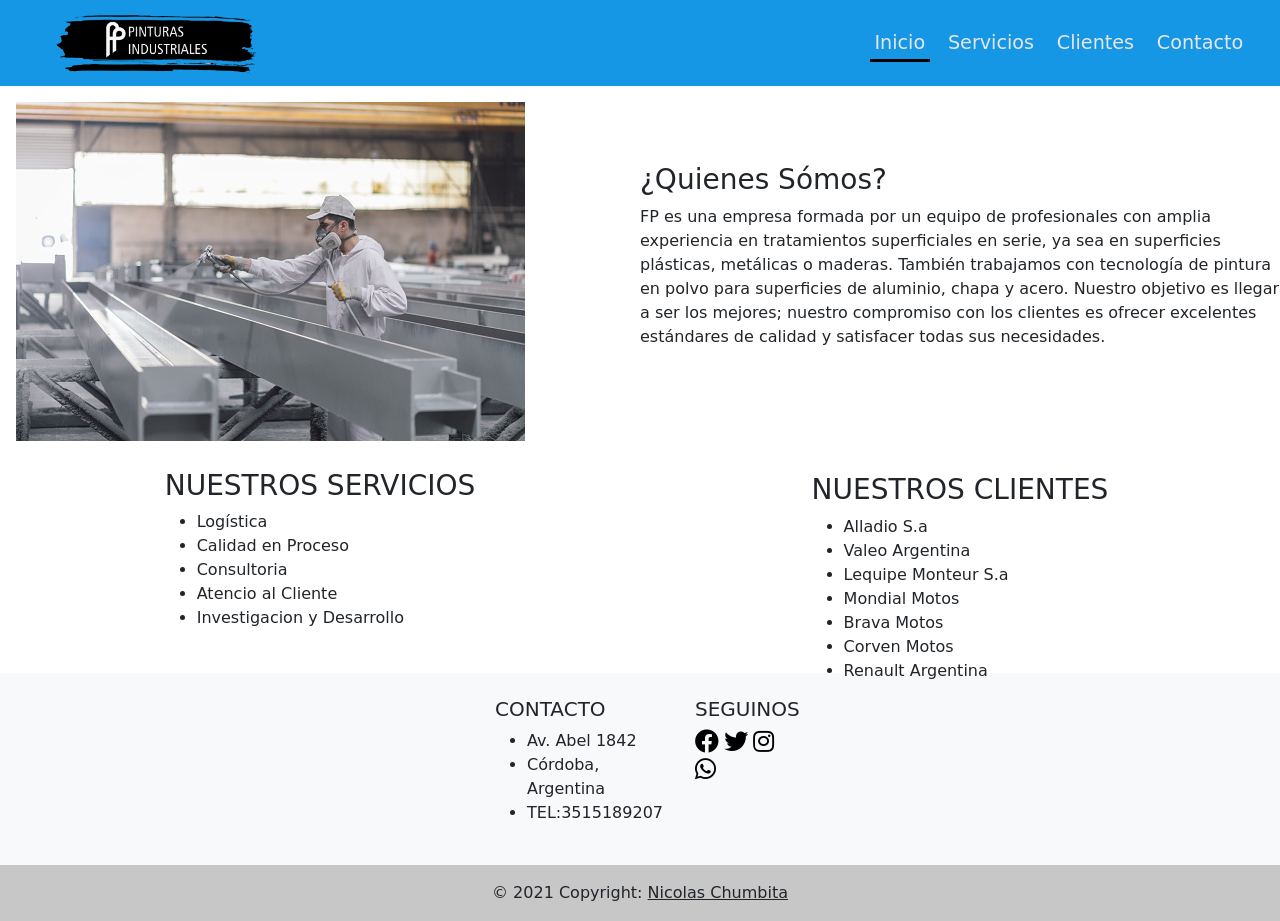
<file: index.html>
<!DOCTYPE html>
<html lang="en">

<head>
    <meta charset="UTF-8">
    <meta http-equiv="X-UA-Compatible" content="IE=edge">
    <meta name="viewport" content="width=device-width, initial-scale=1.0">
    <!-- Google Fonts -->
    <link rel="preconnect" href="https://fonts.googleapis.com">
    <link rel="preconnect" href="https://fonts.gstatic.com" crossorigin>
    <link href="https://fonts.googleapis.com/css2?family=Open+Sans:wght@400;700&family=Oswald:wght@400;600&display=swap"
        rel="stylesheet">
    <!-- Style Boostrap -->
    <link href="https://cdn.jsdelivr.net/npm/bootstrap@5.1.3/dist/css/bootstrap.min.css" rel="stylesheet"
        integrity="sha384-1BmE4kWBq78iYhFldvKuhfTAU6auU8tT94WrHftjDbrCEXSU1oBoqyl2QvZ6jIW3" crossorigin="anonymous">

    <!-- Style CSS -->
    <link rel="stylesheet" href="/css/style.css">

    <!-- Link Fontawesome -->
    <link rel="stylesheet" href="https://cdnjs.cloudflare.com/ajax/libs/font-awesome/5.15.4/css/all.min.css">

    <!--AOS animacion-->
    <link rel="stylesheet" href="https://unpkg.com/aos@next/dist/aos.css" />

    <!--Meta etiquetas description/ 70 a 320 caracteres-->
    <meta name="description" content="FP es una empresa formada por un equipo de profesionales con amplia experiencia en
        tratamientos superficiales
        en serie,
        ya sea en superficies plásticas, metálicas o maderas.
        También trabajamos con tecnología de pintura en polvo para superficies de aluminio, chapa y acero.
        Nuestro objetivo es llegar a ser los mejores; nuestro compromiso con los clientes es
        ofrecer excelentes estándares de calidad y satisfacer todas sus necesidades.">
    <!-- Meta kw/ 18 palabras-->
    <meta name="keywords"
        content="Pinturas sobre superficies Plásticas,Metálicas o Maderas,Pinturas Bicapa,Poliuretanica y en Polvo,Colores a pedido especialmente.
        Empresa atendida por su dueño,excelente servicio de atención,soluciones inmediatas,Presupuestos sin Cargo,Calidad y Precio inigualables">
    <!--Protocolo open graph para definir mi sitio en redes sociales-->
    <meta property="og:title" content="FP|Pinturas Industriales dedicada a sumar colores|Inicio">
    <meta property="og:url" content="fp.pinturasindustriales.com/Contacto">
    <meta property="og:imagen" content="http://127.0.0.1:5500/SRC/Image/fp-pinturas.jpeg">
    <meta property="og:description" content="Creando colores para la vida, somos un equipo de profesionales capacitados para brindarte 
        las mejores terminaciones de pinturas en la superficie que quieras.">
    <!--Texto en la pestaña / Entre 35 a 65 caracteres-->
    <title>FP|Pinturas Industriales dedicada a sumar colores|Inicio</title>
</head>

<body class="body-index">
    <!--Cabezera-->
    <header class="header-index">

        <!--Acá va mi logo FP-->
        <nav class="nav-container">
            <!--Logo FP-->
            <div class="nav-logo">
                <img src="/src/Image/fp-pinturas.png" alt="FP logo">
            </div>
            <!--Menu-->
            <div class="nav-menu">
                <a class="active1" href="/index.html">Inicio</a>
                <a href="/src/Pestañas/NuestrosServicios.html">Servicios</a>
                <a href="/src/Pestañas/NuestrosClientes.html">Clientes</a>
                <a href="/src/Pestañas/Contacto.html">Contacto</a>
            </div>
        </nav>
    </header>
    <!--Fin de cabezera-->
    <!--Inicio Sección1-->
    <section>
        <div class="container-inicio">

            <div class=" img">
                <img src="./src/Image/imagen2.jpg" alt="pintando">
            </div>
            <div class="quienes-somos">
                <div data-aos="flip-left" data-aos-easing="ease-out-cubic" data-aos-duration="2000">
                    <h3 class="quienes-somos">¿Quienes Sómos?</h3>
                    <p class="fp-texto">FP es una empresa formada por un equipo de profesionales con amplia
                        experiencia en
                        tratamientos superficiales
                        en serie,
                        ya sea en superficies plásticas, metálicas o maderas.
                        También trabajamos con tecnología de pintura en polvo para superficies de aluminio, chapa y
                        acero.
                        Nuestro objetivo es llegar a ser los mejores; nuestro compromiso con los clientes es
                        ofrecer excelentes estándares de calidad y satisfacer todas sus necesidades.</p>
                </div>
            </div>
            <div class="nuestros-servicios">
                <div data-aos="fade-down" data-aos-easing="linear" data-aos-duration="1500">
                    <h3>NUESTROS SERVICIOS</h3>
                </div>

                <div data-aos="fade-right" data-aos-duration="1500">
                    <ul class="lista-items">
                        <li>Logística</li>
                        <li>Calidad en Proceso</li>
                        <li>Consultoria</li>
                        <li>Atencio al Cliente</li>
                        <li>Investigacion y Desarrollo</li>
                </div>

                </ul>
            </div>
            <div class="nuestros-clientes">
                <div data-aos="fade-down" data-aos-easing="linear" data-aos-duration="1500">
                    <h3>NUESTROS CLIENTES</h3>
                </div>

                <div data-aos="fade-up" data-aos-duration="1500">
                    <ul class="lista-items">
                        <li>Alladio S.a</li>
                        <li>Valeo Argentina</li>
                        <li>Lequipe Monteur S.a</li>
                        <li>Mondial Motos</li>
                        <li>Brava Motos</li>
                        <li>Corven Motos</li>
                        <li>Renault Argentina</li>
                    </ul>
                </div>

            </div>
        </div>

    </section>

    <!--Footer-->

    <footer class="bg-light text-center text-lg-start">
        <!-- Grid container -->
        <div class="container menu-contacto p-4">
            <!--Grid row-->
            <div class="contactos-flex">
                <!--Grid column-->
                <div>
                    <h5 class="text-uppercase">Contacto</h5>
                    <ul>
                        <li>Av. Abel 1842</li>
                        <li>Córdoba, Argentina</li>
                        <li>TEL:3515189207</li>
                    </ul>
                </div>
                <!--Grid column-->

                <!--Grid column-->
                <div class="redes">
                    <h5 class="text-uppercase">Seguinos</h5>
                    <a href="https://www.facebook.com/"><i class="fab fa-facebook"></i></a>
                    <a href="https://twitter.com/?lang=es"><i class="fab fa-twitter"></i></a>
                    <a href="https://www.instagram.com/"><i class="fab fa-instagram"></i></a>
                    <a href="https://www.whatsapp.com/?lang=es"><i class="fab fa-whatsapp"></i></a>
                </div>
                <!--Grid column-->
            </div>
            <!--Grid row-->
        </div>
        <!-- Grid container -->

        <!-- Fin Footer -->

        <!-- Copyright -->
        <div class="text-center p-3" style="background-color: rgba(0, 0, 0, 0.2);">
            © 2021 Copyright:
            <a class="text-dark" href="">Nicolas Chumbita</a>
        </div>
        <!-- Copyright -->
    </footer>

    <!--Fin de Footer-->
    <script src="https://unpkg.com/aos@next/dist/aos.js"></script>
    <script>
        AOS.init();
    </script>
    <script src="https://cdn.jsdelivr.net/npm/bootstrap@5.1.3/dist/js/bootstrap.bundle.min.js"
        integrity="sha384-ka7Sk0Gln4gmtz2MlQnikT1wXgYsOg+OMhuP+IlRH9sENBO0LRn5q+8nbTov4+1p"
        crossorigin="anonymous"></script>
</body>

</html>
</file>
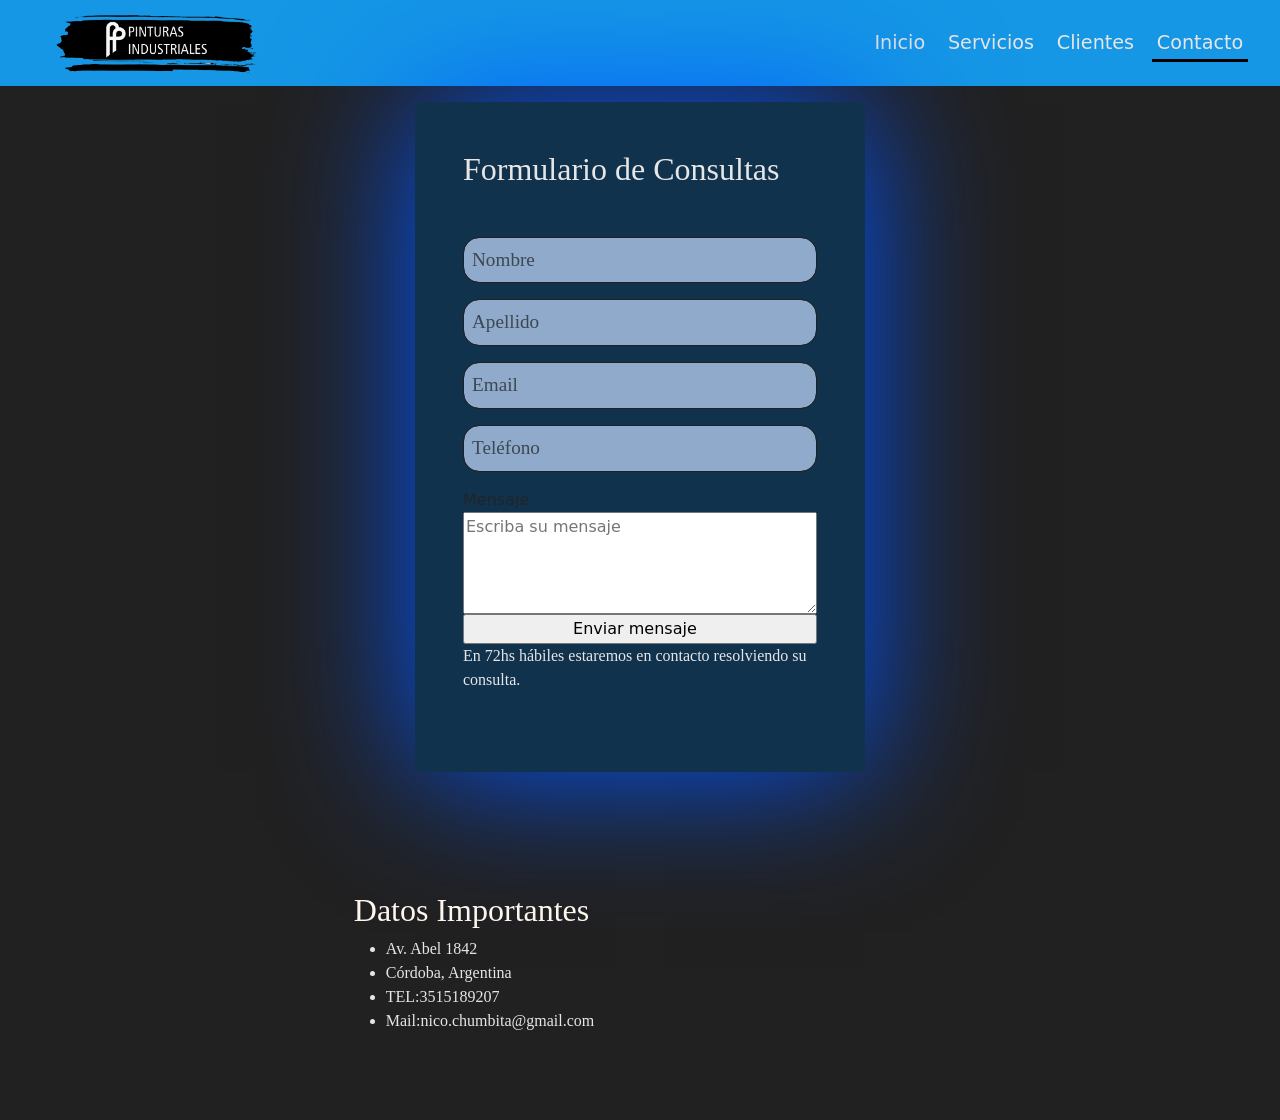
<file: src/Pestañas/Contacto.html>
<!DOCTYPE html>
<html lang="en">

<head>
    <meta charset="UTF-8">
    <meta http-equiv="X-UA-Compatible" content="IE=edge">
    <meta name="viewport" content="width=device-width, initial-scale=1.0">
    <!-- Style Boostrap -->
    <link href="https://cdn.jsdelivr.net/npm/bootstrap@5.1.3/dist/css/bootstrap.min.css" rel="stylesheet"
        integrity="sha384-1BmE4kWBq78iYhFldvKuhfTAU6auU8tT94WrHftjDbrCEXSU1oBoqyl2QvZ6jIW3" crossorigin="anonymous">
    <!--Style CSS-->
    <link rel="stylesheet" href="/css/style.css">
    <!--Meta etiquetas description/ 70 a 320 caracteres-->
    <meta name="description" content="FP es una empresa formada por un equipo de profesionales con amplia experiencia en
        tratamientos superficiales
        en serie,
        ya sea en superficies plásticas, metálicas o maderas.
        También trabajamos con tecnología de pintura en polvo para superficies de aluminio, chapa y acero.
        Nuestro objetivo es llegar a ser los mejores; nuestro compromiso con los clientes es
        ofrecer excelentes estándares de calidad y satisfacer todas sus necesidades.">
    <!-- Meta kw/ 18 palabras-->
    <meta name="keywords" content="Pinturas sobre superficies Plásticas,Metálicas o Maderas,Pinturas Bicapa,Poliuretanica y en Polvo,Colores a pedido especialmente.
        Empresa atendida por su dueño,excelente servicio de atención,soluciones inmediatas,Presupuestos sin Cargo.">
    <!--Protocolo open graph para definir mi sitio en redes sociales-->
    <meta property="og:title" content="FP|Pinturas Industriales dedicada a sumar colores|Inicio">
    <meta property="og:url" content="fp.pinturasindustriales.com/Contacto">
    <meta property="og:description" content="Creando colores para la vida, somos un equipo de profesionales capacitados para brindarte 
            las mejores terminaciones de pinturas en la superficie que quieras.">
    <title>FP|Pinturas Industriales dedicada a sumar colores|Contacto</title>
</head>

<body class="body-contacto">
    <!--Cabezera-->
    <header class="header-index">
        <!--Acá va mi logo FP-->
        <nav class="nav-container">
            <!--Logo FP-->
            <div class="nav-logo">
                <img src="/src/Image/fp-pinturas.png" alt="FP logo">
            </div>
            <!--Menu-->
            <div class="nav-menu">
                <a href="/index.html">Inicio</a>
                <a href="NuestrosServicios.html">Servicios</a>
                <a href="NuestrosClientes.html">Clientes</a>
                <a class="active4" href="Contacto.html">Contacto</a>
            </div>
        </nav>
    </header>

    <section class="form-container">
        <form class="form-conten">
            <h4>Formulario de Consultas</h4>
            <input type="text" class="form-control" placeholder="Nombre">
            <input type="text" class="form-control" placeholder="Apellido">
            <input type="email" class="form-control" placeholder="Email">
            <input type="tel" class="form-control" placeholder="Teléfono">
            <label for="mensage" class="mensaje">Mensaje</label>
            <textarea name="mensaje" id="mensaje" cols="30" rows="4" placeholder="Escriba su mensaje"></textarea>
            <input type="button" value="Enviar mensaje  ">
            <p class="parrafo-form">En 72hs hábiles estaremos en contacto resolviendo su consulta.</p>
        </form>
    </section>


    <footer class="footer-container1">
        <div>
            <h2 class="datos">Datos Importantes</h2>
            <ul id="lista5">
                <li>Av. Abel 1842</li>
                <li>Córdoba, Argentina</li>
                <li>TEL:3515189207</li>
                <li>Mail:nico.chumbita@gmail.com</li>
            </ul>
        </div>

        <iframe
            src="https://www.google.com/maps/embed?pb=!1m18!1m12!1m3!1d3404.3816263478448!2d-64.24807878500637!3d-31.43115918139924!2m3!1f0!2f0!3f0!3m2!1i1024!2i768!4f13.1!3m3!1m2!1s0x9432a1f92b3adff9%3A0x3d2e8ed94d35969e!2sAviador%20Abel%201842%2C%20X5010DCL%20C%C3%B3rdoba!5e0!3m2!1ses-419!2sar!4v1633990575566!5m2!1ses-419!2sar"
            width="auto" height="300px" style="border:0;" allowfullscreen="" loading="lazy"></iframe>
    </footer>

    <script src="https://cdn.jsdelivr.net/npm/bootstrap@5.1.3/dist/js/bootstrap.bundle.min.js"
        integrity="sha384-ka7Sk0Gln4gmtz2MlQnikT1wXgYsOg+OMhuP+IlRH9sENBO0LRn5q+8nbTov4+1p"
        crossorigin="anonymous"></script>
</body>

</html>
</file>
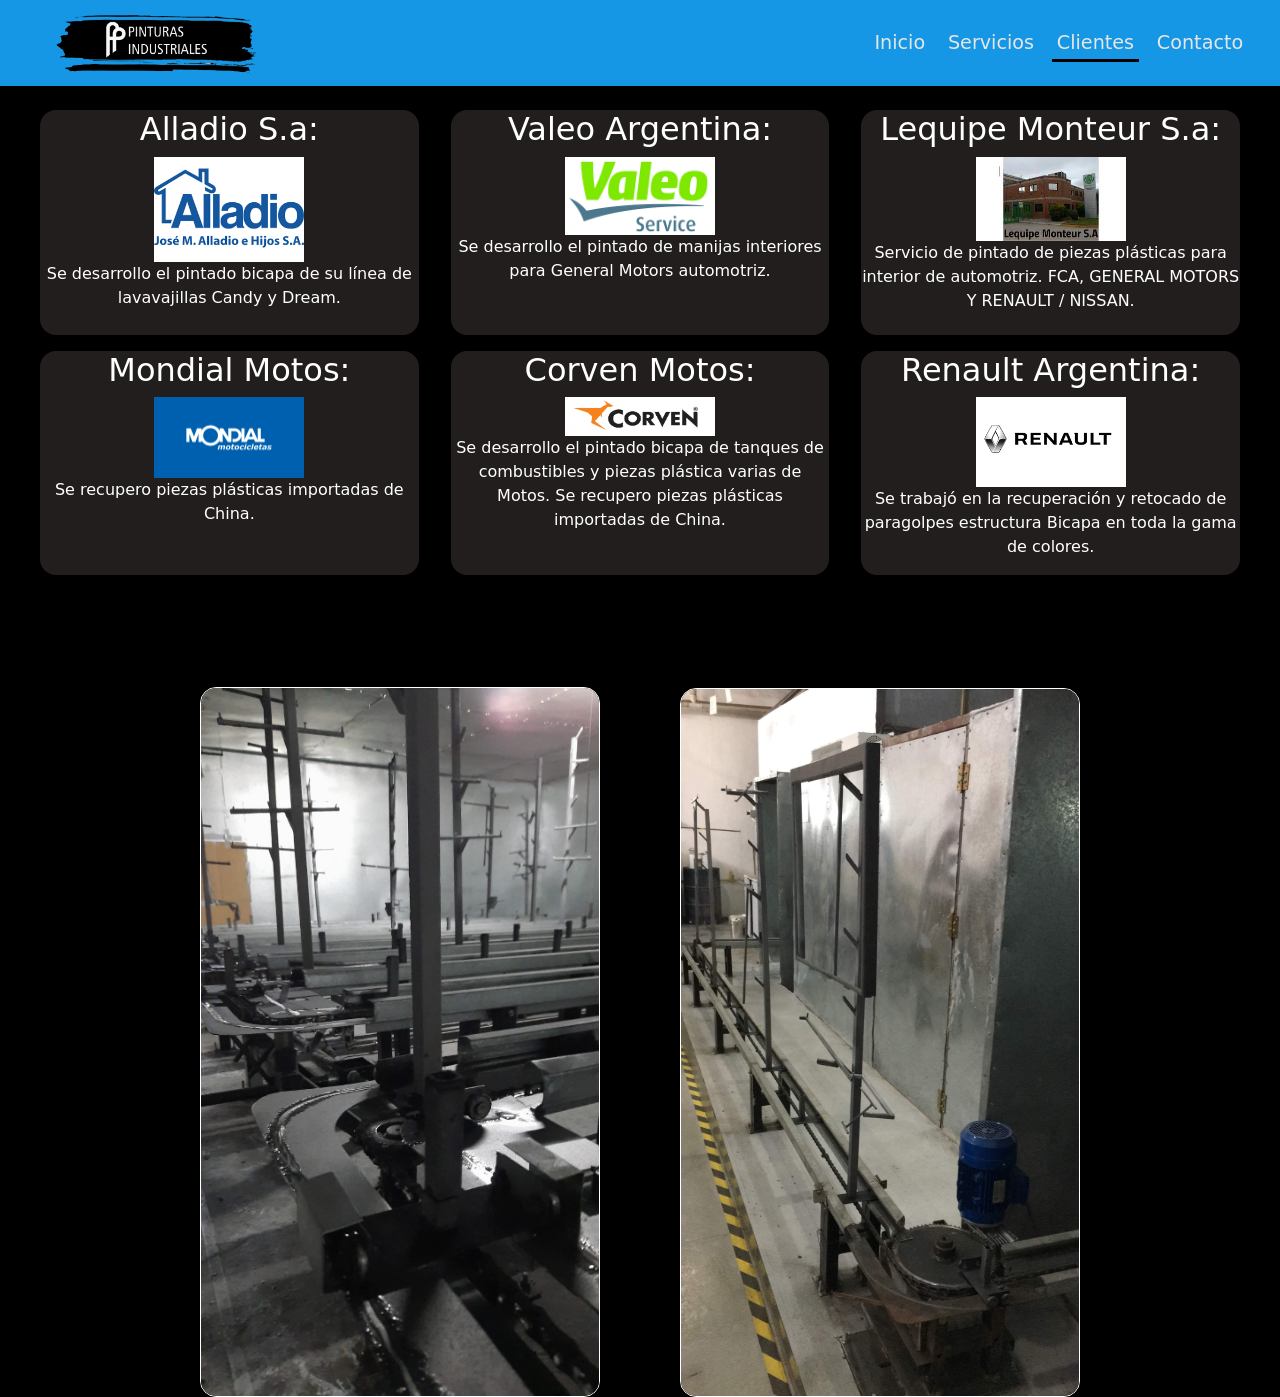
<file: src/Pestañas/NuestrosClientes.html>
<!DOCTYPE html>
<html lang="en">

<head>
    <meta charset="UTF-8">
    <meta http-equiv="X-UA-Compatible" content="IE=edge">
    <meta name="viewport" content="width=device-width, initial-scale=1.0">
    <!-- Style Boostrap -->
    <link href="https://cdn.jsdelivr.net/npm/bootstrap@5.1.3/dist/css/bootstrap.min.css" rel="stylesheet"
        integrity="sha384-1BmE4kWBq78iYhFldvKuhfTAU6auU8tT94WrHftjDbrCEXSU1oBoqyl2QvZ6jIW3" crossorigin="anonymous">
    <!--Style CSS-->
    <link rel="stylesheet" href="/css/style.css">
    <!--AOS animacion-->
    <link rel="stylesheet" href="https://unpkg.com/aos@next/dist/aos.css" />
    <!--Meta etiquetas description/ 70 a 320 caracteres-->
    <meta name="description" content="FP es una empresa formada por un equipo de profesionales con amplia experiencia en
        tratamientos superficiales
        en serie,
        ya sea en superficies plásticas, metálicas o maderas.
        También trabajamos con tecnología de pintura en polvo para superficies de aluminio, chapa y acero.
        Nuestro objetivo es llegar a ser los mejores; nuestro compromiso con los clientes es
        ofrecer excelentes estándares de calidad y satisfacer todas sus necesidades.">
    <!-- Meta kw/ 18 palabras-->
    <meta name="keywords" content="Pinturas sobre superficies Plásticas,Metálicas o Maderas,Pinturas Bicapa,Poliuretanica y en Polvo,Colores a pedido especialmente.
        Empresa atendida por su dueño,excelente servicio de atención,soluciones inmediatas,Presupuestos sin Cargo.">
    <!--Protocolo open graph para definir mi sitio en redes sociales-->
    <meta property="og:title" content="FP|Pinturas Industriales dedicada a sumar colores|Inicio">
    <meta property="og:url" content="fp.pinturasindustriales.com/Contacto">
    <meta property="og:description" content="Creando colores para la vida, somos un equipo de profesionales capacitados para brindarte 
            las mejores terminaciones de pinturas en la superficie que quieras.">
    <title>FP|Pinturas Industriales dedicada a sumar colores|Clientes</title>
</head>

<body class="body-clientes">
    <!--Cabezera-->
    <header class="header-index">
        <!--Acá va mi logo FP-->
        <nav class="nav-container">
            <!--Logo FP-->
            <div class="nav-logo">
                <img src="/src/Image/fp-pinturas.png" alt="FP logo">
            </div>
            <!--Menu-->
            <div class="nav-menu">
                <a href="/index.html">Inicio</a>
                <a href="NuestrosServicios.html">Servicios</a>
                <a class="active3" href="NuestrosClientes.html">Clientes</a>
                <a href="Contacto.html">Contacto</a>
            </div>
        </nav>
    </header>
    <section>
        <div class="container-clientes">
            <div class="row-clientes row-2">
                <div class="col-clientes">
                    <div data-aos="fade-right" data-aos-duration="2000">
                        <h2 class="alladio">Alladio S.a:</h2>
                    </div>
                    <img src="../Image/dreanalladio.png" alt="Drean" width="150" height="auto">
                    <p class="p6">Se desarrollo el pintado bicapa de su línea de lavavajillas Candy y Dream.</p>
                </div>
                <div class="col-clientes">
                    <div data-aos="fade-down" data-aos-duration="2000">
                        <h2 class="valeo">Valeo Argentina:</h2>
                    </div>
                    <img src="../Image/valeo.png" alt="Valeo" width="150" height="auto">
                    <p class="p7">Se desarrollo el pintado de manijas interiores para General Motors automotriz.</p>
                </div>
                <div class="col-clientes">
                    <div data-aos="fade-left" data-aos-duration="2000">
                        <h2 class="lequipe">Lequipe Monteur S.a:</h2>
                    </div>
                    <img src="../Image/lequip.jfif" alt="Lequipe" width="150" height="auto">
                    <p class="p8">Servicio de pintado de piezas plásticas para interior de automotriz. FCA, GENERAL
                        MOTORS Y
                        RENAULT /
                        NISSAN.</p>
                </div>
                <div class="col-clientes">
                    <div data-aos="fade-right" data-aos-duration="2000">
                        <h2 class="mondial">Mondial Motos:</h2>
                    </div>
                    <img src="../Image/mondial-logo.jpg" alt="Mondial" width="150">
                    <p class="p9"> Se recupero piezas plásticas importadas de China.</p>
                </div>
                <div class="col-clientes">
                    <div data-aos="fade-up" data-aos-duration="2000">
                        <h2 class="corven">Corven Motos:</h2>
                    </div>
                    <img src="../Image/Logo_corven.png" alt="Corven" width="150">
                    <p class="p10">Se desarrollo el pintado bicapa de tanques de combustibles y piezas plástica varias
                        de Motos.
                        Se recupero
                        piezas plásticas importadas de China.</p>
                </div>
                <div class="col-clientes">
                    <div data-aos="fade-left" data-aos-duration="2000">
                        <h2 class="renault">Renault Argentina:</h2>
                    </div>
                    <img src="../Image/renault.jpg" alt="Renault" width="150 height=" auto">
                    <p class="p12">Se trabajó en la recuperación y retocado de paragolpes estructura Bicapa en toda la
                        gama de
                        colores.</p>
                </div>
            </div>
        </div>
    </section>

    <section class="contenedor-img">

        <img class="img-nuestros-clientes" src="../Image/horno.jpeg" alt="horno" width="500" height="500">
        <img class="img-nuestroscliente" src="../Image/salidaHorno.jpg" alt="salidaHorno" width="500" height="500">

    </section>
    <script src="https://unpkg.com/aos@next/dist/aos.js"></script>
    <script>
        AOS.init();
    </script>
    <script src="https://cdn.jsdelivr.net/npm/bootstrap@5.1.3/dist/js/bootstrap.bundle.min.js"
        integrity="sha384-ka7Sk0Gln4gmtz2MlQnikT1wXgYsOg+OMhuP+IlRH9sENBO0LRn5q+8nbTov4+1p"
        crossorigin="anonymous"></script>
</body>

</html>
</file>
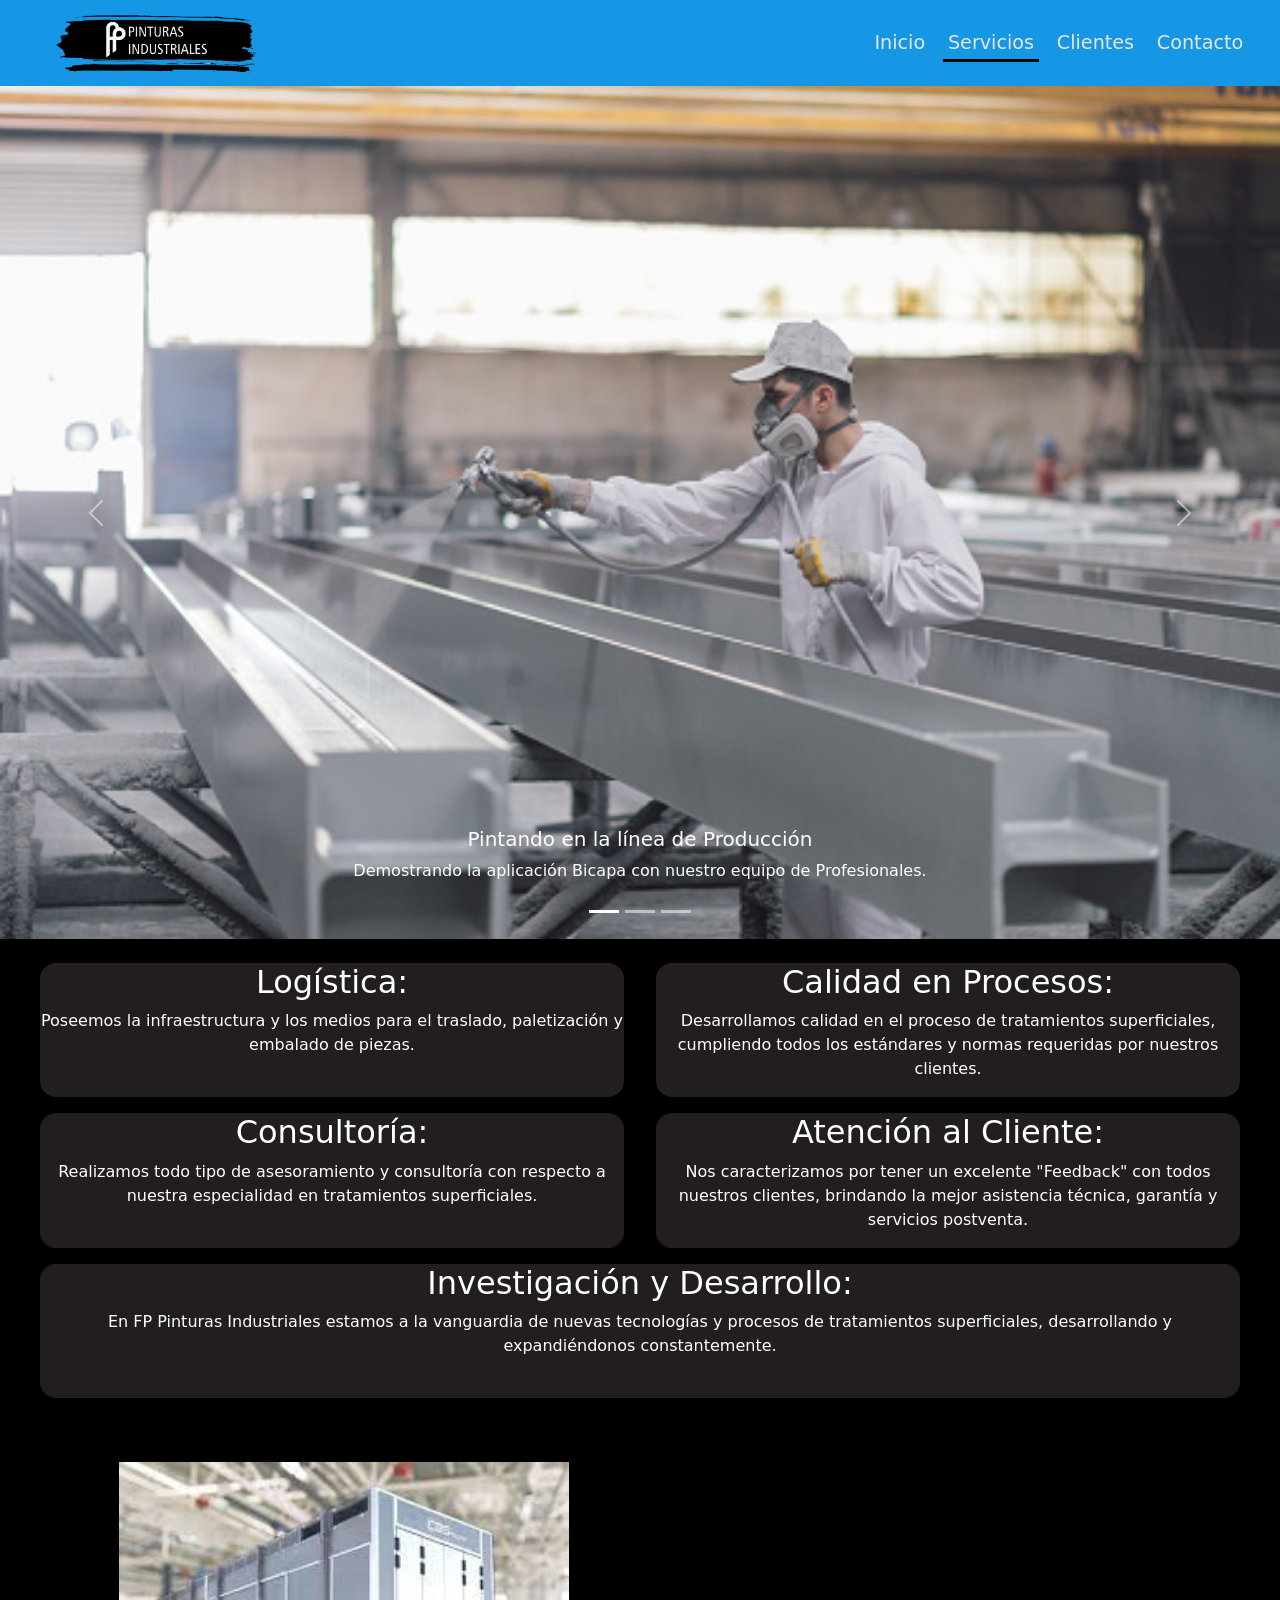
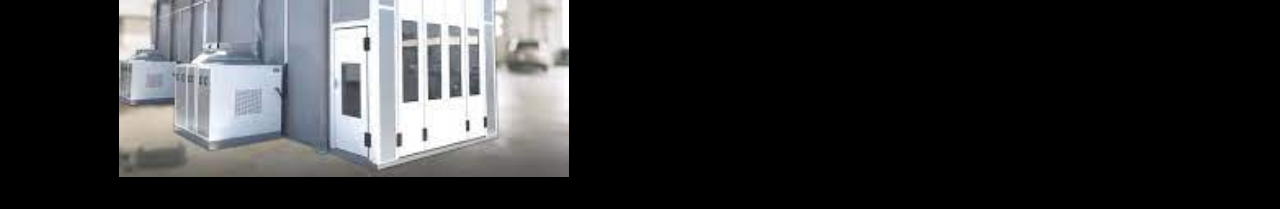
<file: src/Pestañas/NuestrosServicios.html>
<!DOCTYPE html>
<html lang="en">

<head>
    <meta charset="UTF-8">
    <meta http-equiv="X-UA-Compatible" content="IE=edge">
    <meta name="viewport" content="width=device-width, initial-scale=1.0">
        <!-- Style Boostrap -->
        <link href="https://cdn.jsdelivr.net/npm/bootstrap@5.1.3/dist/css/bootstrap.min.css" rel="stylesheet"
        integrity="sha384-1BmE4kWBq78iYhFldvKuhfTAU6auU8tT94WrHftjDbrCEXSU1oBoqyl2QvZ6jIW3" crossorigin="anonymous">
    <!--Style CSS-->
    <link rel="stylesheet" href="/css/style.css">
    <!--Meta etiquetas description/ 70 a 320 caracteres-->
    <meta name="description" content="FP es una empresa formada por un equipo de profesionales con amplia experiencia en
        tratamientos superficiales
        en serie,
        ya sea en superficies plásticas, metálicas o maderas.
        También trabajamos con tecnología de pintura en polvo para superficies de aluminio, chapa y acero.
        Nuestro objetivo es llegar a ser los mejores; nuestro compromiso con los clientes es
        ofrecer excelentes estándares de calidad y satisfacer todas sus necesidades.">
    <!-- Meta kw/ 18 palabras-->
    <meta name="keywords" content="Pinturas sobre superficies Plásticas,Metálicas o Maderas,Pinturas Bicapa,Poliuretanica y en Polvo,Colores a pedido especialmente.
        Empresa atendida por su dueño,excelente servicio de atención,soluciones inmediatas,Presupuestos sin Cargo.">
    <!--Protocolo open graph para definir mi sitio en redes sociales-->
    <meta property="og:title" content="FP|Pinturas Industriales dedicada a sumar colores|Inicio">
    <meta property="og:url" content="fp.pinturasindustriales.com/Contacto">
    <meta property="og:description" content="Creando colores para la vida, somos un equipo de profesionales capacitados para brindarte 
            las mejores terminaciones de pinturas en la superficie que quieras.">
    <!--TITULO-->
    <title>FP|Pinturas Industriales dedicada a sumar colores|Servicios</title>
</head>

<body class="body-servicios">
    <!--Cabezera-->
    <header class="header-index">
        <!--Acá va mi logo FP-->
        <nav class="nav-container">
          <!--Logo FP-->
          <div class="nav-logo">
              <img src="/src/Image/fp-pinturas.png" alt="FP logo">
          </div>
          <!--Menu-->
          <div class="nav-menu">
              <a href="/index.html">Inicio</a>
              <a class="active2" href="NuestrosServicios.html">Servicios</a>
              <a href="NuestrosClientes.html">Clientes</a>
              <a href="Contacto.html">Contacto</a>
          </div>
      </nav>
    </header>

    <section>
        <div id="carouselExampleCaptions" class="carousel slide" data-bs-ride="carousel">
            <div class="carousel-indicators">
              <button type="button" data-bs-target="#carouselExampleCaptions" data-bs-slide-to="0" class="active" aria-current="true" aria-label="Slide 1"></button>
              <button type="button" data-bs-target="#carouselExampleCaptions" data-bs-slide-to="1" aria-label="Slide 2"></button>
              <button type="button" data-bs-target="#carouselExampleCaptions" data-bs-slide-to="2" aria-label="Slide 3"></button>
            </div>
            <div class="carousel-inner">
              <div class="carousel-item active">
                <img src="../Image/imagen2.jpg" class="d-block w-100" alt="Proceso de pintado">
                <div class="carousel-caption d-none d-md-block">
                  <h5>Pintando en la línea de Producción</h5>
                  <p>Demostrando la aplicación Bicapa con nuestro equipo de Profesionales.</p>
                </div>
              </div>
              <div class="carousel-item">
                <img src="../Image/imagen1.jpg" class="d-block w-100" alt="Soplete IWATA">
                <div class="carousel-caption d-none d-md-block">
                  <h5>Soplete Iwata</h5>
                  <p>De cerca uno de nuestras herramientas.</p>
                </div>
              </div>
              <div class="carousel-item">
                <img src="../Image/pintando.jpeg" class="d-block w-100" alt="Dentro de la cabina">
                <div class="carousel-caption d-none d-md-block">
                  <h5>Proceso de pintado de un Guardabarro.</h5>
                  <p>En esta oportunidad aplicando el Varniz al guardabarro.</p>
                </div>
              </div>
            </div>
            <button class="carousel-control-prev" type="button" data-bs-target="#carouselExampleCaptions" data-bs-slide="prev">
              <span class="carousel-control-prev-icon" aria-hidden="true"></span>
              <span class="visually-hidden">Previous</span>
            </button>
            <button class="carousel-control-next" type="button" data-bs-target="#carouselExampleCaptions" data-bs-slide="next">
              <span class="carousel-control-next-icon" aria-hidden="true"></span>
              <span class="visually-hidden">Next</span>
            </button>
          </div>
    </section>


    <section>
      <div class="displayFlex">
        <div class="tarjetasServicios">
            <div class="tarjetaHijo">
                <h2 class="logistica">Logística:</h2>
                <p class="p1">Poseemos la infraestructura y los medios para el traslado, paletización y embalado de piezas.</p>
            </div>
            <div class="tarjetaHijo">
                <h2 class="calidad-en-procesos">Calidad en Procesos:</h2>
                <p class="p2">Desarrollamos calidad en el proceso de tratamientos superficiales, cumpliendo todos los
                estándares y normas requeridas por nuestros clientes.</p>
            </div> 
            <div class="tarjetaHijo">
                <h2 class="consultoria">Consultoría:</h2>
                <p class="p3">Realizamos todo tipo de asesoramiento y consultoría con respecto a nuestra especialidad en
                    tratamientos superficiales.</p>
            </div>
            <div class="tarjetaHijo">
                <h2 class="atencion-al-cliente">Atención al Cliente:</h2>
                <p class="p4">Nos caracterizamos por tener un excelente "Feedback" con todos nuestros clientes, brindando la mejor asistencia técnica, garantía y servicios postventa.</p>
            </div>            
            <div class="tarjetaHijo">                    
                <h2 class="investigacion">Investigación y Desarrollo:</h2>
                <p class="p5"> En FP Pinturas Industriales estamos a la vanguardia de nuevas tecnologías y procesos de
                    tratamientos superficiales, desarrollando y expandiéndonos constantemente.</p>
            </div>
        </div>
      </div>  
      </section>
      <section class="seccion2">
        <div class="flex">
          <img src="../Image/descarga.jfif" alt="Cabina" width="450" height="350">
          
          <iframe width="560" height="315" src="https://www.youtube.com/embed/mrTMh9_VgrM" title="YouTube video player"
              frameborder="0"
              allow="accelerometer; autoplay; clipboard-write; encrypted-media; gyroscope; picture-in-picture"
              allowfullscreen></iframe>
        </div>
      </section>
    <script src="https://cdn.jsdelivr.net/npm/bootstrap@5.1.3/dist/js/bootstrap.bundle.min.js"
    integrity="sha384-ka7Sk0Gln4gmtz2MlQnikT1wXgYsOg+OMhuP+IlRH9sENBO0LRn5q+8nbTov4+1p"
    crossorigin="anonymous"></script>
</body>

</html>
</file>
<file: css/style.css>
.nav-container {
  display: flex;
  align-items: center;
  justify-content: space-between;
  background-color: #1597E5;
  padding: 0.5rem;
}

.nav-logo img {
  width: 200px;
  height: auto;
  margin-left: 3rem;
}

.nav-menu {
  margin-right: 1.5rem;
}
.nav-menu a {
  font-size: 1.2rem;
  transition: 1s;
  text-decoration: none;
  color: #E6E6E6;
  margin-right: 0.5rem;
  padding: 0.3rem;
}
.nav-menu a:last-of-type {
  margin-right: 0;
}
.nav-menu a:hover {
  background-color: rgba(0, 0, 0, 0.281);
  border-radius: 0.5rem;
}

.container-inicio {
  display: grid;
  grid-template-columns: repeat(2, 1fr);
  align-items: center;
}

.nuestros-servicios {
  margin: auto;
}

.nuestros-clientes {
  margin: auto;
  margin-top: 2rem;
  height: 200px;
}

.contactos-flex {
  display: flex;
  gap: 2rem;
  width: 290px;
  margin: auto;
}

.redes {
  width: 300px;
}

.fab {
  font-size: 1.5rem;
  text-decoration: none;
  color: black;
}

.img img {
  margin-left: 1rem;
  margin-top: 1rem;
}

.active1 {
  border-bottom: 3px solid black;
}

@media screen and (min-width: 518px) and (max-width: 800px) {
  .container-inicio {
    grid-template-columns: repeat(1, 1fr);
    width: auto;
  }

  .img {
    display: flex;
    justify-content: center;
  }
  .img img {
    margin: 0;
  }

  .quienes-somos {
    text-align: center;
  }

  .menu-contacto {
    justify-content: center;
  }
}
@media screen and (min-width: 300px) and (max-width: 517px) {
  .nav-logo img {
    width: 160px;
  }

  .container-inicio {
    grid-template-columns: repeat(1, 1fr);
    width: auto;
  }

  .img {
    display: flex;
    justify-content: center;
  }
  .img img {
    margin: 0;
    width: 290px;
  }

  .quienes-somos {
    text-align: center;
  }

  .menu-contacto {
    justify-content: center;
  }

  .redes {
    width: auto;
  }

  .contactos-flex {
    padding: 0;
    margin-top: 1rem;
    width: auto;
    flex-direction: column;
  }
}
@media screen and (min-width: 280px) and (max-width: 300px) {
  .nav-logo img {
    width: 120px;
  }

  .container-inicio {
    grid-template-columns: repeat(1, 1fr);
    width: auto;
  }

  .img {
    display: flex;
    justify-content: center;
  }
  .img img {
    margin: 0;
    width: 270px;
  }

  .quienes-somos {
    text-align: center;
  }

  .menu-contacto {
    justify-content: center;
  }

  .redes {
    width: auto;
  }

  .contactos-flex {
    padding: 0;
    margin-top: 1rem;
    width: auto;
    flex-direction: column;
  }
}
.active2 {
  border-bottom: 3px solid black;
}

.displayFlex {
  display: flex;
  background-color: black;
}

.tarjetasServicios {
  display: grid;
  grid-template-columns: repeat(2, 1fr);
  grid-template-rows: repeat(3, 1fr);
  width: 1200px;
  margin: auto;
  color: white;
  column-gap: 2rem;
  row-gap: 1rem;
  margin-top: 1.5rem;
  margin-bottom: 2rem;
}

.tarjetaHijo {
  text-align: center;
  background-color: #221e1e;
  border-radius: 1rem;
}

.tarjetaHijo:last-of-type {
  grid-column: 1/3;
}

.seccion2 {
  background-color: black;
  display: flex;
}

.flex {
  display: flex;
  margin: auto;
  align-items: center;
  gap: 2rem;
  margin-top: 2rem;
  margin-bottom: 2rem;
}
.flex img {
  height: 315px;
}

@media (min-width: 575px) and (max-width: 1065px) {
  .flex {
    flex-direction: column;
  }
}
@media (min-width: 280px) and (max-width: 575px) {
  .tarjetaHijo:last-of-type {
    height: 200px;
  }

  .flex {
    flex-direction: column;
  }
  .flex img {
    width: 270px;
    height: auto;
  }
  .flex iframe {
    width: 270px;
  }
}
.active3 {
  border-bottom: 3px solid black;
}

.container-clientes {
  display: flex;
  background-color: black;
}

.row-clientes {
  display: grid;
  grid-template-columns: repeat(3, 1fr);
  grid-template-rows: repeat(3, 1fr);
  width: 1200px;
  margin: auto;
  color: white;
  column-gap: 2rem;
  row-gap: 1rem;
  margin-top: 1.5rem;
  margin-bottom: 2rem;
}

.col-clientes {
  text-align: center;
  background-color: #221e1e;
  border-radius: 1rem;
}

.contenedor-img {
  background-color: black;
  display: flex;
  justify-content: center;
  gap: 5rem;
  align-items: center;
  margin-top: -10rem;
}
.contenedor-img img {
  border-radius: 1rem;
  border: 0.1rem solid white;
  width: 600px;
  height: auto;
}

@media (min-width: 900px) and (max-width: 1300px) {
  .contenedor-img img {
    width: 400px;
  }
}
@media (min-width: 500px) and (max-width: 900px) {
  .row-clientes {
    grid-template-columns: repeat(2, 1fr);
  }

  .contenedor-img {
    gap: 1rem;
  }
  .contenedor-img img {
    width: 221px;
    margin-top: 10rem;
  }
}
@media (min-width: 280px) and (max-width: 500px) {
  .row-clientes {
    grid-template-columns: repeat(1, 1fr);
  }

  .contenedor-img {
    margin-top: 0;
    flex-direction: column;
  }
  .contenedor-img img {
    width: 221px;
    margin-top: 10rem;
  }
}
.active4 {
  border-bottom: 3px solid black;
}

.form-container {
  display: flex;
  justify-content: center;
  padding-top: 2rem;
  padding: 1rem;
  background-color: #212121;
}

.form-conten {
  display: flex;
  flex-direction: column;
  justify-content: center;
  width: 450px;
  padding: 3rem;
  background-color: #11324D;
  -webkit-box-shadow: 0px 0px 133px -1px #0055ff;
  -moz-box-shadow: 0px 0px 133px -1px #0055ff;
  box-shadow: 0px 0px 133px -1px #0055ff;
}

.form-conten h4 {
  font-size: 2rem;
  margin-bottom: 3rem;
  color: #E6E6E6;
  font-family: "Oswald";
}

.form-control {
  width: 100%;
  background-color: #90AACB;
  padding: 0.5rem;
  border-radius: 1rem;
  margin-bottom: 1rem;
  border: 1px solid #212121;
  font-family: "Open Sans";
  font-size: 1.2rem;
}

.parrafo-form {
  font-size: 1rem;
  margin-bottom: 2rem;
  color: #E6E6E6;
  font-family: "Open Sans";
}

.footer-container1 {
  background-color: #212121;
  display: flex;
  justify-content: center;
  align-items: center;
  padding-top: 2rem;
  gap: 2rem;
}

#lista5 {
  font-size: 1rem;
  color: #E6E6E6;
  font-family: "Open Sans";
}

.datos {
  display: flex;
  flex-direction: column;
  color: #FEF5ED;
  font-size: 2rem;
  font-family: "Oswald";
}

@media (min-width: 280px) and (max-width: 600px) {
  .footer-container1 {
    flex-direction: column;
  }
}
@media (min-width: 280px) and (max-width: 350px) {
  .footer-container1 iframe {
    width: 200px;
  }

  .form-conten {
    width: 200px;
  }
}

/*# sourceMappingURL=style.css.map */
</file>
